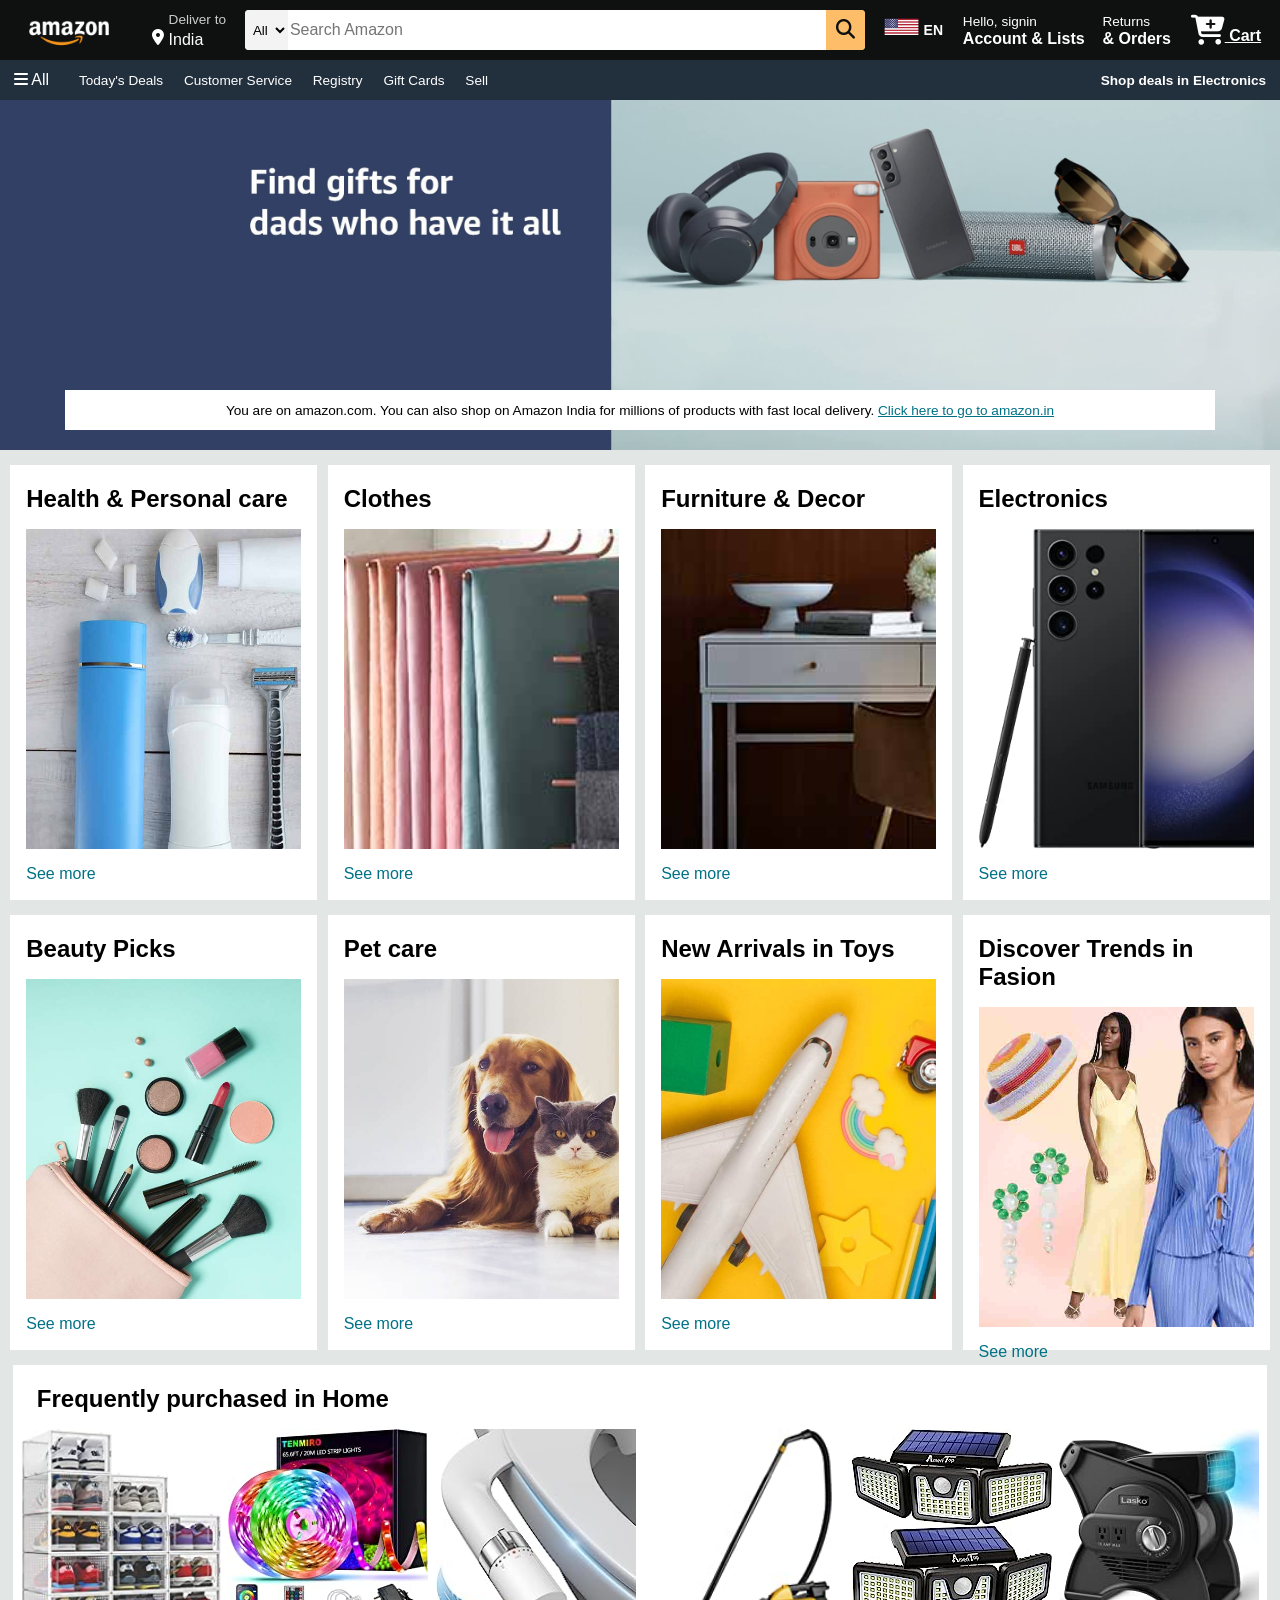
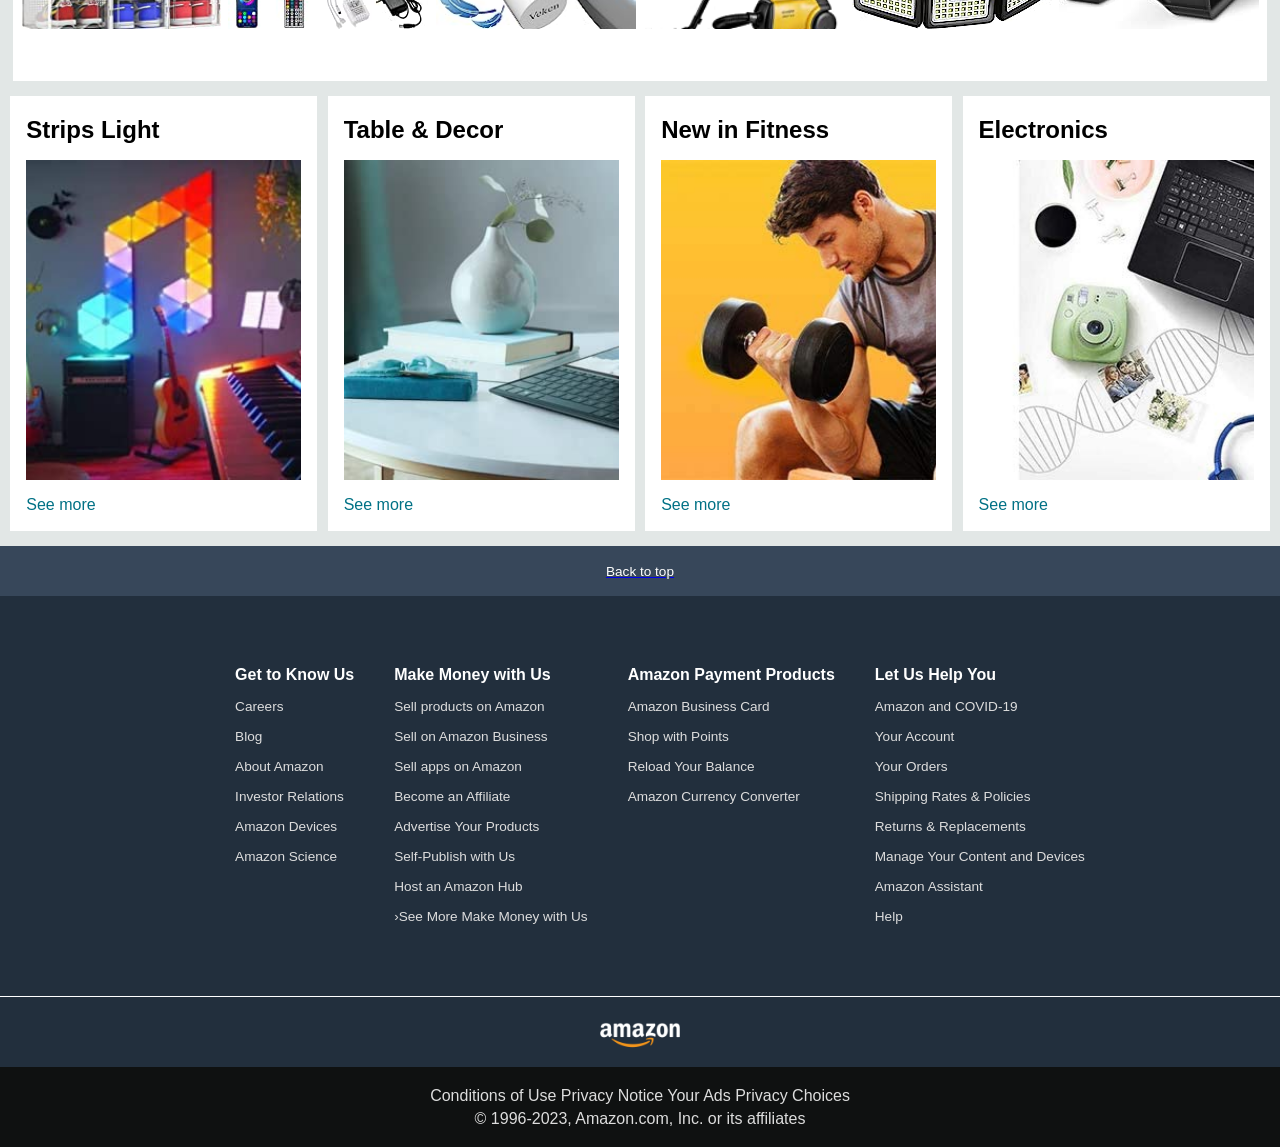
<file: index.html>
<!DOCTYPE html>
<html lang="en">
<head>
    <meta charset="UTF-8">
    <meta name="viewport" content="width=device-width, initial-scale=1.0">
    <title>Amazon</title>
    <link rel="stylesheet" href="https://cdnjs.cloudflare.com/ajax/libs/font-awesome/6.4.0/css/all.min.css" integrity="sha512-iecdLmaskl7CVkqkXNQ/ZH/XLlvWZOJyj7Yy7tcenmpD1ypASozpmT/E0iPtmFIB46ZmdtAc9eNBvH0H/ZpiBw==" crossorigin="anonymous" referrerpolicy="no-referrer" />
    <link rel="stylesheet" href="Style.css">
</head>
<body>
    <header>
        <div class="navbar">
            <div class="nav-logo border">
                <a href="Amazon clone.html"><div class="logo"></div></a>
            </div>
            <div class="nav-address border">
                <p class="add-1">Deliver to</p>
                <div class="add-logo">
                    <i class="fa-solid fa-location-dot"></i>
                    <p class="add-2">India</p>
                </div>
            </div>
            <div class="nav-search">
                <select class="search-select">
                    <option>All</option>
                </select>
                <input placeholder="Search Amazon" class="search-input">
                <div class="search-icon">
                    <i class="fa-solid fa-magnifying-glass"></i>
                </div>
            </div>
            <div class="nav-lang border">
                <div class="lang-icon"></div>
                EN
            </div>
            <div class="nav-signin border">
                <p><span>Hello, signin</span></p>
                <p class="nav-second">Account & Lists</p>
            </div>
            <div class="nav-orders border">
                <p><span>Returns</span></p>
                <p class="nav-second">& Orders</p>
            </div>
             <a href="amazon cart.html" style="color:white"><div class="nav-cart border">
                <i class="fa-solid fa-cart-plus"></i>
                Cart
            </div></a>
        </div>
        </div>
        <div class="panel">
            <div class="panel-all border">
                <i class="fa-solid fa-bars"></i>
                All
            </div>
            <div class="panel-ops">
                <p class="border">Today's Deals</p>
                <p class="border"> Customer Service</p>
                <p class="border"> Registry</p>
                <p class="border"> Gift Cards</p>
                <p class="border">Sell</p>
            </div>
            <div class="panel-deals border">
                Shop deals in Electronics
            </div>
        </div>
    </header>
    <div class="hero-section">
        <div class="hero-msg">
            <p>You are on amazon.com. You can also shop on Amazon India for millions of products with fast local delivery. <a href="https://www.amazon.in/"> Click here to go to amazon.in</a></p>
        </div>
    </div>
    <div class="shop-section">
        <div class="box1 boxtop">
        <div class="box-content">
            <h2>Health & Personal care</h2>
            <div class="box-img" style="background-image: url('box2_image.jpg');">
            </div>
            <p>See more</p>
        </div>
        </div>
        <div class="box2 boxtop">
            <div class="box-content">
                <h2>Clothes</h2>
                <div class="box-img" style="background-image: url('box1_image.jpg');">
                </div>
                <p>See more</p>
            </div>
        </div>
        <div class="box3 boxtop">
            <div class="box-content">
                <h2>Furniture & Decor</h2>
                <div class="box-img" style="background-image: url('box3_image.jpg');">
                </div>
                <p>See more</p>
            </div>
        </div>
        <div class="box4 boxtop">
            <div class="box-content">
                <h2>Electronics</h2>
                <div class="box-img" style="background-image: url('box4_image.jpg');">
                </div>
                <p>See more</p>
            </div>
        </div>
        <div class="box5 box">
            <div class="box-content">
                <h2>Beauty Picks</h2>
                <div class="box-img" style="background-image: url('box5_image.jpg');">
                </div>
                <p>See more</p>
            </div>
            </div>
            <div class="box6 box">
                <div class="box-content">
                    <h2>Pet care</h2>
                    <div class="box-img" style="background-image: url('box6_image.jpg');">
                    </div>
                    <p>See more</p>
                </div>
            </div>
            <div class="box7 box">
                <div class="box-content">
                    <h2>New Arrivals in Toys</h2>
                    <div class="box-img" style="background-image: url('box7_image.jpg');">
                    </div>
                    <p>See more</p>
                </div>
            </div>
            <div class="box8 box">
                <div class="box-content">
                    <h2>Discover Trends in Fasion</h2>
                    <div class="box-img" style="background-image: url('box8_image.jpg');">
                    </div>
                    <p>See more</p>
                </div>
            </div>
            <div class="box13">
                <h2>Frequently purchased in Home</h2>
                <div class="box13-content">
                    <div class="box13-img" style="background-image: url('box13\(1\).jpg');"></div>
                    <div class="box13-img" style="background-image: url('box13\(2\).jpg');"></div>
                    <div class="box13-img" style="background-image: url('box13\(3\).jpg');"></div>
                    <div class="box13-img" style="background-image: url('box13\(4\).jpg');"></div>
                    <div class="box13-img" style="background-image: url('box13\(5\).jpg');"></div>
                    <div class="box13-img" style="background-image: url('box13\(6\).jpg');"></div>
                </div>
            </div>
            <div class="box9 box">
                <div class="box-content">
                    <h2>Strips Light</h2>
                    <div class="box-img" style="background-image: url('box9_image.jpg');">
                    </div>
                    <p>See more</p>
                </div>
                </div>
                <div class="box10 box">
                    <div class="box-content">
                        <h2>Table & Decor</h2>
                        <div class="box-img" style="background-image: url('box10_image.jpg');">
                        </div>
                        <p>See more</p>
                    </div>
                </div>
                <div class="box11 box">
                    <div class="box-content">
                        <h2>New in Fitness</h2>
                        <div class="box-img" style="background-image: url('box11_image.jpg');">
                        </div>
                        <p>See more</p>
                    </div>
                </div>
                <div class="box12 box">
                    <div class="box-content">
                        <h2>Electronics</h2>
                        <div class="box-img" style="background-image: url('box12_image.jpg');">
                        </div>
                        <p>See more</p>
                    </div>
                </div>
    </div>
    <footer>
        <a href="index.html"><div class="foot-panel1">
            Back to top
        </div></a>
        <div class="foot-panel2">
            <ul>
                <p>Get to Know Us</p>
                <a>Careers</a>
                <a>Blog</a>
                <a>About Amazon</a>
                <a>Investor Relations</a>
                <a>Amazon Devices</a>
                <a>Amazon Science</a>
            </ul>
            <ul>
                <p>Make Money with Us</p>
                <a>Sell products on Amazon</a>
                <a>Sell on Amazon Business</a>
                <a>Sell apps on Amazon</a>
                <a>Become an Affiliate</a>
                <a>Advertise Your Products</a>
                <a>Self-Publish with Us</a>
                <a>Host an Amazon Hub</a>
                <a>›See More Make Money with Us</a>
            </ul>
            <ul>
               <p>Amazon Payment Products</p> 
               <a>Amazon Business Card</a>
               <a>Shop with Points</a>
               <a>Reload Your Balance</a>
               <a>Amazon Currency Converter</a>
            </ul>
            <ul>
                <p>Let Us Help You</p>
                <a>Amazon and COVID-19</a>
                <a>Your Account</a>
                <a>Your Orders</a>
                <a>Shipping Rates & Policies</a>
                <a>Returns & Replacements</a>
                <a>Manage Your Content and Devices</a>
                <a>Amazon Assistant</a>
                <a>Help</a>
            </ul>
        </div>
        <div class="foot-panel3">
            <div class="logo"></div>
        </div>
        <div class="foot-panel4">
            <div class="pages">
                <a>Conditions of Use </a>
                <a>Privacy Notice</a>
                <a> Your Ads Privacy Choices</a>
            </div>
            <div class="copyright">
                © 1996-2023, Amazon.com, Inc. or its affiliates
            </div>
        </div>
    </footer>
</body>
</html>
</file>
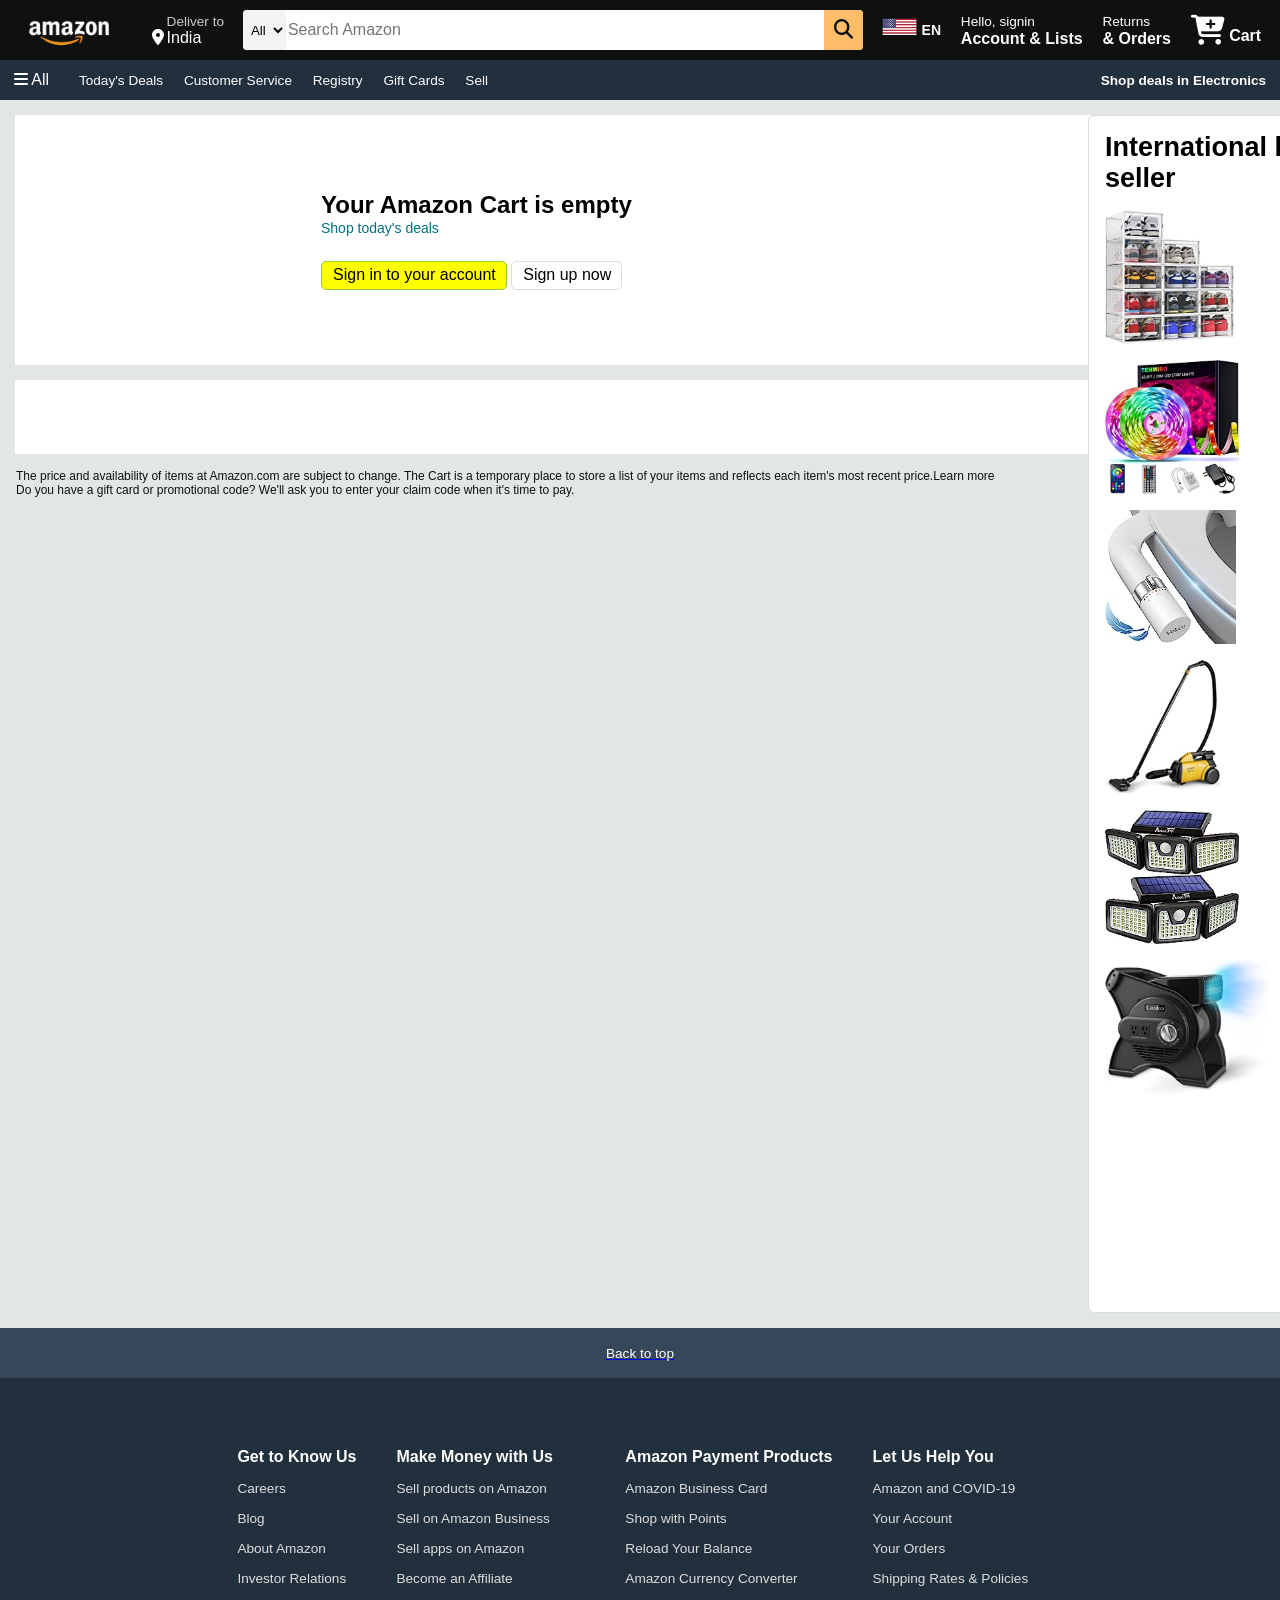
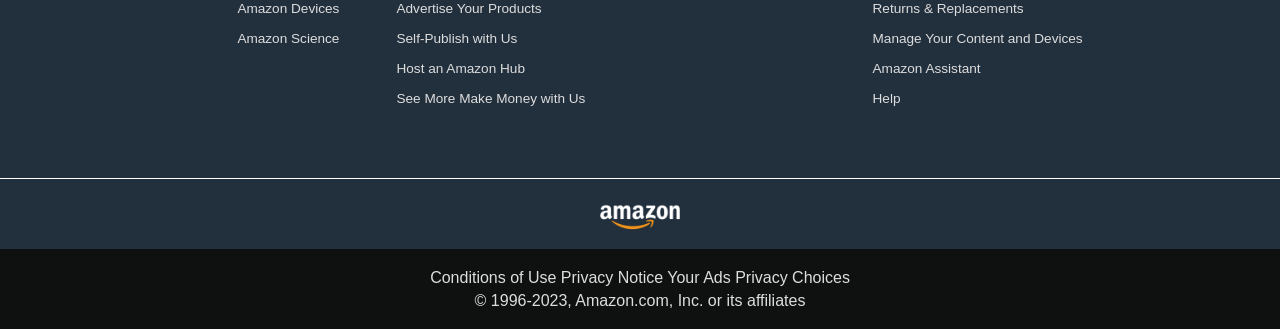
<file: amazon cart.html>
<!DOCTYPE html>
<html lang="en">
<head>
    <meta charset="UTF-8">
    <meta name="viewport" content="width=device-width, initial-scale=1.0">
    <title>Shopping cart</title>
    <link rel="stylesheet" href="https://cdnjs.cloudflare.com/ajax/libs/font-awesome/6.4.0/css/all.min.css" integrity="sha512-iecdLmaskl7CVkqkXNQ/ZH/XLlvWZOJyj7Yy7tcenmpD1ypASozpmT/E0iPtmFIB46ZmdtAc9eNBvH0H/ZpiBw==" crossorigin="anonymous" referrerpolicy="no-referrer" />
    <link rel="stylesheet" href="cart style.css">
</head>
<body>
    <header>
        <div class="navbar">
            <div class="nav-logo border">
                <a href="Amazon clone.html"><div class="logo"></div></a>
            </div>
            <div class="nav-address border">
                <p class="add-1">Deliver to</p>
                <div class="add-logo">
                    <i class="fa-solid fa-location-dot"></i>
                    <p class="add-2">India</p>
                </div>
            </div>
            <div class="nav-search">
                <select class="search-select">
                    <option>All</option>
                </select>
                <input placeholder="Search Amazon" class="search-input">
                <div class="search-icon">
                    <i class="fa-solid fa-magnifying-glass"></i>
                </div>
            </div>
            <div class="nav-lang border">
                <div class="lang-icon"></div>
                EN
            </div>
            <div class="nav-signin border">
                <p><span>Hello, signin</span></p>
                <p class="nav-second">Account & Lists</p>
            </div>
            <div class="nav-orders border">
                <p><span>Returns</span></p>
                <p class="nav-second">& Orders</p>
            </div>
            <div class="nav-cart border">
                <i class="fa-solid fa-cart-plus"></i>
                Cart
            </div>
        </div>
        </div>
        <div class="panel">
            <div class="panel-all border">
                <i class="fa-solid fa-bars"></i>
                All
            </div>
            <div class="panel-ops">
                <p class="border">Today's Deals</p>
                <p class="border"> Customer Service</p>
                <p class="border"> Registry</p>
                <p class="border"> Gift Cards</p>
                <p class="border">Sell</p>
            </div>
            <div class="panel-deals border">
                Shop deals in Electronics
            </div>
        </div>
    </header>

    <div class="cart">
        <div class="box">
            <div class="box1">
               <div class="cart-img"></div>
                 <div class="cart-content">
                  <div class="cart-text"><h2>Your Amazon Cart is empty</h2>
                         <a>Shop today's deals</a>
                    </div>
                        <button class="cart-botton1">Sign in to your account</button>
                         <button class="cart-botton2">Sign up now</button>
                 </div>
                 </div> 
            <div class="box3"></div>
            <p>The price and availability of items at Amazon.com are subject to change. The Cart is a temporary place to store a list of your items and reflects each item's most recent price.Learn more</p>
                
                <p>Do you have a gift card or promotional code? We'll ask you to enter your claim code when it's time to pay.</p>
        </div>
        <div class="box2">
            <h2>International best seller</h2>
            <div class="box-1"></div>
            <div class="box-2"></div>
            <div class="box-3"></div>
            <div class="box-4"></div>
            <div class="box-5"></div>
            <div class="box-6"></div>
        </div>
    </div>

    <footer>
        <a href="amazon cart.html"><div class="foot-panel1">
            Back to top
        </div></a>
        <div class="foot-panel2">
            <ul>
                <p>Get to Know Us</p>
                <a>Careers</a>
                <a>Blog</a>
                <a>About Amazon</a>
                <a>Investor Relations</a>
                <a>Amazon Devices</a>
                <a>Amazon Science</a>
            </ul>
            <ul>
                <p>Make Money with Us</p>
                <a>Sell products on Amazon</a>
                <a>Sell on Amazon Business</a>
                <a>Sell apps on Amazon</a>
                <a>Become an Affiliate</a>
                <a>Advertise Your Products</a>
                <a>Self-Publish with Us</a>
                <a>Host an Amazon Hub</a>
                <a>See More Make Money with Us</a>
            </ul>
            <ul>
               <p>Amazon Payment Products</p> 
               <a>Amazon Business Card</a>
               <a>Shop with Points</a>
               <a>Reload Your Balance</a>
               <a>Amazon Currency Converter</a>
            </ul>
            <ul>
                <p>Let Us Help You</p>
                <a>Amazon and COVID-19</a>
                <a>Your Account</a>
                <a>Your Orders</a>
                <a>Shipping Rates & Policies</a>
                <a>Returns & Replacements</a>
                <a>Manage Your Content and Devices</a>
                <a>Amazon Assistant</a>
                <a>Help</a>
            </ul>
        </div>
        <div class="foot-panel3">
            <div class="logo"></div>
        </div>
        <div class="foot-panel4">
            <div class="pages">
                <a>Conditions of Use </a>
                <a>Privacy Notice</a>
                <a> Your Ads Privacy Choices</a>
            </div>
            <div class="copyright">
                © 1996-2023, Amazon.com, Inc. or its affiliates
            </div>
        </div>
    </footer>
</body>
</html>
</file>
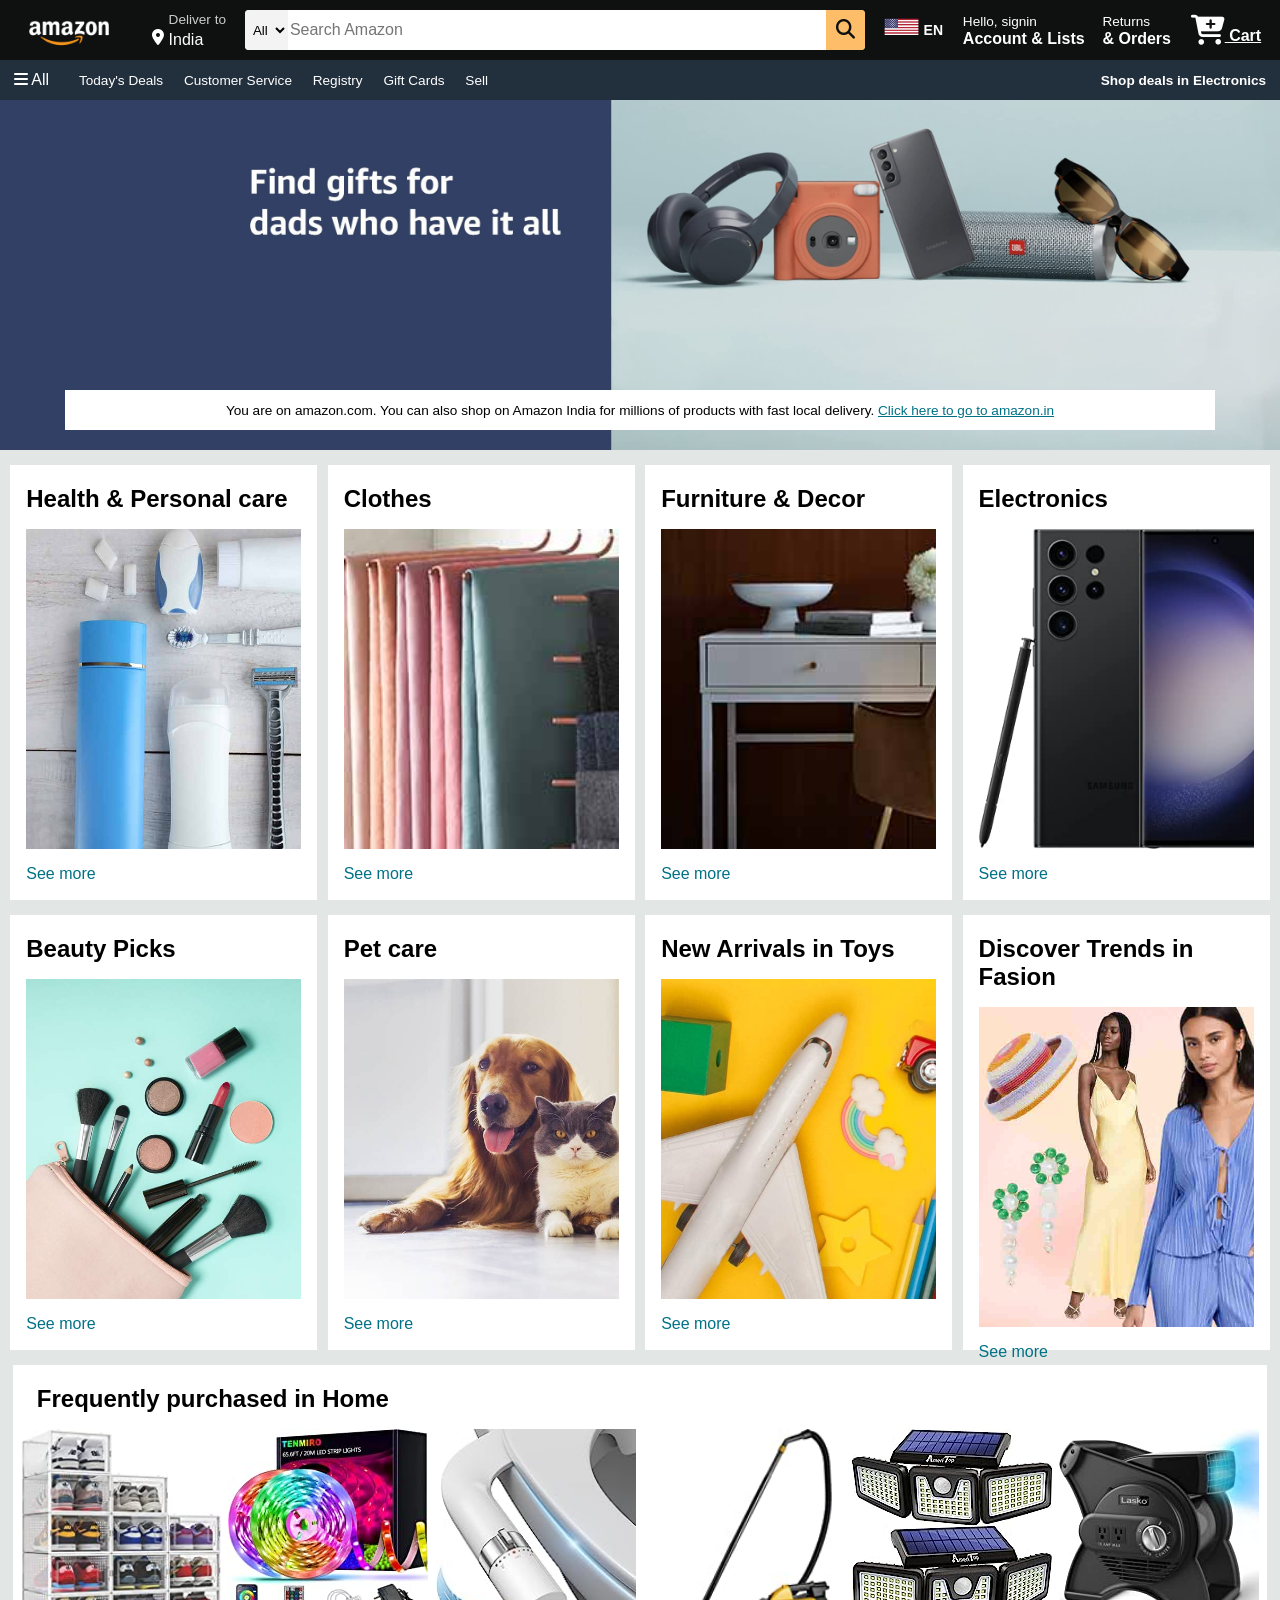
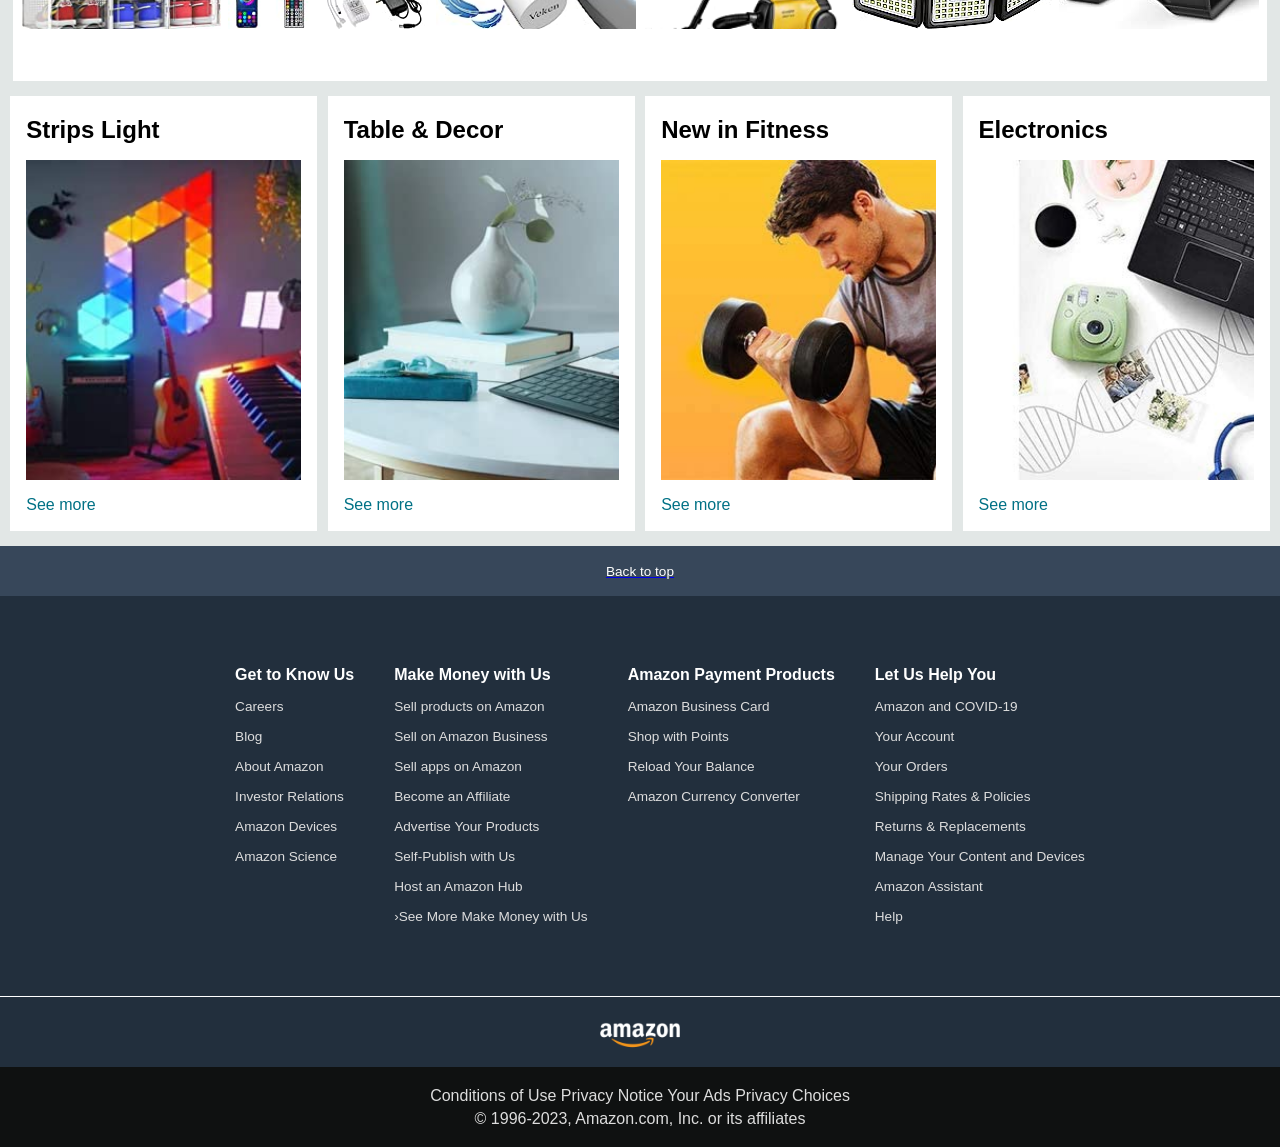
<file: Amazon clone.html>
<!DOCTYPE html>
<html lang="en">
<head>
    <meta charset="UTF-8">
    <meta name="viewport" content="width=device-width, initial-scale=1.0">
    <title>Amazon</title>
    <link rel="stylesheet" href="https://cdnjs.cloudflare.com/ajax/libs/font-awesome/6.4.0/css/all.min.css" integrity="sha512-iecdLmaskl7CVkqkXNQ/ZH/XLlvWZOJyj7Yy7tcenmpD1ypASozpmT/E0iPtmFIB46ZmdtAc9eNBvH0H/ZpiBw==" crossorigin="anonymous" referrerpolicy="no-referrer" />
    <link rel="stylesheet" href="Style.css">
</head>
<body>
    <header>
        <div class="navbar">
            <div class="nav-logo border">
                <a href="Amazon clone.html"><div class="logo"></div></a>
            </div>
            <div class="nav-address border">
                <p class="add-1">Deliver to</p>
                <div class="add-logo">
                    <i class="fa-solid fa-location-dot"></i>
                    <p class="add-2">India</p>
                </div>
            </div>
            <div class="nav-search">
                <select class="search-select">
                    <option>All</option>
                </select>
                <input placeholder="Search Amazon" class="search-input">
                <div class="search-icon">
                    <i class="fa-solid fa-magnifying-glass"></i>
                </div>
            </div>
            <div class="nav-lang border">
                <div class="lang-icon"></div>
                EN
            </div>
            <div class="nav-signin border">
                <p><span>Hello, signin</span></p>
                <p class="nav-second">Account & Lists</p>
            </div>
            <div class="nav-orders border">
                <p><span>Returns</span></p>
                <p class="nav-second">& Orders</p>
            </div>
             <a href="amazon cart.html" style="color:white"><div class="nav-cart border">
                <i class="fa-solid fa-cart-plus"></i>
                Cart
            </div></a>
        </div>
        </div>
        <div class="panel">
            <div class="panel-all border">
                <i class="fa-solid fa-bars"></i>
                All
            </div>
            <div class="panel-ops">
                <p class="border">Today's Deals</p>
                <p class="border"> Customer Service</p>
                <p class="border"> Registry</p>
                <p class="border"> Gift Cards</p>
                <p class="border">Sell</p>
            </div>
            <div class="panel-deals border">
                Shop deals in Electronics
            </div>
        </div>
    </header>
    <div class="hero-section">
        <div class="hero-msg">
            <p>You are on amazon.com. You can also shop on Amazon India for millions of products with fast local delivery. <a href="https://www.amazon.in/"> Click here to go to amazon.in</a></p>
        </div>
    </div>
    <div class="shop-section">
        <div class="box1 boxtop">
        <div class="box-content">
            <h2>Health & Personal care</h2>
            <div class="box-img" style="background-image: url('box2_image.jpg');">
            </div>
            <p>See more</p>
        </div>
        </div>
        <div class="box2 boxtop">
            <div class="box-content">
                <h2>Clothes</h2>
                <div class="box-img" style="background-image: url('box1_image.jpg');">
                </div>
                <p>See more</p>
            </div>
        </div>
        <div class="box3 boxtop">
            <div class="box-content">
                <h2>Furniture & Decor</h2>
                <div class="box-img" style="background-image: url('box3_image.jpg');">
                </div>
                <p>See more</p>
            </div>
        </div>
        <div class="box4 boxtop">
            <div class="box-content">
                <h2>Electronics</h2>
                <div class="box-img" style="background-image: url('box4_image.jpg');">
                </div>
                <p>See more</p>
            </div>
        </div>
        <div class="box5 box">
            <div class="box-content">
                <h2>Beauty Picks</h2>
                <div class="box-img" style="background-image: url('box5_image.jpg');">
                </div>
                <p>See more</p>
            </div>
            </div>
            <div class="box6 box">
                <div class="box-content">
                    <h2>Pet care</h2>
                    <div class="box-img" style="background-image: url('box6_image.jpg');">
                    </div>
                    <p>See more</p>
                </div>
            </div>
            <div class="box7 box">
                <div class="box-content">
                    <h2>New Arrivals in Toys</h2>
                    <div class="box-img" style="background-image: url('box7_image.jpg');">
                    </div>
                    <p>See more</p>
                </div>
            </div>
            <div class="box8 box">
                <div class="box-content">
                    <h2>Discover Trends in Fasion</h2>
                    <div class="box-img" style="background-image: url('box8_image.jpg');">
                    </div>
                    <p>See more</p>
                </div>
            </div>
            <div class="box13">
                <h2>Frequently purchased in Home</h2>
                <div class="box13-content">
                    <div class="box13-img" style="background-image: url('box13\(1\).jpg');"></div>
                    <div class="box13-img" style="background-image: url('box13\(2\).jpg');"></div>
                    <div class="box13-img" style="background-image: url('box13\(3\).jpg');"></div>
                    <div class="box13-img" style="background-image: url('box13\(4\).jpg');"></div>
                    <div class="box13-img" style="background-image: url('box13\(5\).jpg');"></div>
                    <div class="box13-img" style="background-image: url('box13\(6\).jpg');"></div>
                </div>
            </div>
            <div class="box9 box">
                <div class="box-content">
                    <h2>Strips Light</h2>
                    <div class="box-img" style="background-image: url('box9_image.jpg');">
                    </div>
                    <p>See more</p>
                </div>
                </div>
                <div class="box10 box">
                    <div class="box-content">
                        <h2>Table & Decor</h2>
                        <div class="box-img" style="background-image: url('box10_image.jpg');">
                        </div>
                        <p>See more</p>
                    </div>
                </div>
                <div class="box11 box">
                    <div class="box-content">
                        <h2>New in Fitness</h2>
                        <div class="box-img" style="background-image: url('box11_image.jpg');">
                        </div>
                        <p>See more</p>
                    </div>
                </div>
                <div class="box12 box">
                    <div class="box-content">
                        <h2>Electronics</h2>
                        <div class="box-img" style="background-image: url('box12_image.jpg');">
                        </div>
                        <p>See more</p>
                    </div>
                </div>
    </div>
    <footer>
        <a href="Amazon clone.html"><div class="foot-panel1">
            Back to top
        </div></a>
        <div class="foot-panel2">
            <ul>
                <p>Get to Know Us</p>
                <a>Careers</a>
                <a>Blog</a>
                <a>About Amazon</a>
                <a>Investor Relations</a>
                <a>Amazon Devices</a>
                <a>Amazon Science</a>
            </ul>
            <ul>
                <p>Make Money with Us</p>
                <a>Sell products on Amazon</a>
                <a>Sell on Amazon Business</a>
                <a>Sell apps on Amazon</a>
                <a>Become an Affiliate</a>
                <a>Advertise Your Products</a>
                <a>Self-Publish with Us</a>
                <a>Host an Amazon Hub</a>
                <a>›See More Make Money with Us</a>
            </ul>
            <ul>
               <p>Amazon Payment Products</p> 
               <a>Amazon Business Card</a>
               <a>Shop with Points</a>
               <a>Reload Your Balance</a>
               <a>Amazon Currency Converter</a>
            </ul>
            <ul>
                <p>Let Us Help You</p>
                <a>Amazon and COVID-19</a>
                <a>Your Account</a>
                <a>Your Orders</a>
                <a>Shipping Rates & Policies</a>
                <a>Returns & Replacements</a>
                <a>Manage Your Content and Devices</a>
                <a>Amazon Assistant</a>
                <a>Help</a>
            </ul>
        </div>
        <div class="foot-panel3">
            <div class="logo"></div>
        </div>
        <div class="foot-panel4">
            <div class="pages">
                <a>Conditions of Use </a>
                <a>Privacy Notice</a>
                <a> Your Ads Privacy Choices</a>
            </div>
            <div class="copyright">
                © 1996-2023, Amazon.com, Inc. or its affiliates
            </div>
        </div>
    </footer>
</body>
</html>
</file>
<file: Style.css>
* {
    margin:0;
    font-family: arial;
    border:border-box;
}
.navbar{
    height:60px;
    background-color: #0f1111;
    color:white;
    display: flex;
    align-items: center;
    justify-content: space-evenly;

}
.nav-logo{
    height: 50px;
    width:113px;
    padding:2px;

}
.logo{
    background-image: url(amazon_logo.png);
    height:50px;
    width:100%;
    background-size: cover;
}
.border{
    border : 1px solid transparent;
}
.border:hover {
    border:1px solid white;
}


/** box 2**/


.add-1{
   font-size: 0.85rem;
   color:#cccccc;
   margin-left: 15px;
   padding:2px;
}
.add-2{
   font-size: 1rem;
   margin-left: 3px;
     padding:2px;
}
.add-logo{
    display: flex;
}

/** box 3 **/

.nav-search{
    display:flex;
    background-color: beige;
    justify-content: space-evenly;
    width:620px;
    height:40px;
    border-radius: 4px;
}
.nav-search:hover{
    border:2px solid orange;
}
.search-select{
    background-color: #f3f3f3;
    width:50px;
    text-align: center;
    border-top-left-radius: 4px;
    border-bottom-left-radius: 4px;
    border:none;
}
.search-input{
    width:100%;
    font-size: 1rem;
    border:none;
}
.search-icon{
    width:45px;
    display:flex;
    justify-content: center;
    align-items: center;
    font-size:1.2rem;
    background-color: #febd68;
    border-top-right-radius: 4px;
    border-bottom-right-radius: 4px;
    color:#0f1111;
}
/** language box **/

.nav-lang{
    display:flex;
    font-size: 14px;
    font-weight: 700;
    align-items: center;
    padding:2px;
}
.lang-icon{
    background-image: url("flag.png");
    background-size: cover;
    margin-right: 5px;
    margin-bottom: 1rem;
    height:25px;
    width:35px;
}
/** box 4 & box 5**/

span{
    font-size: 0.85rem;
}
.nav-second{
    font-size:1rem;
    font-weight:700;
}

/** box 6 **/

.nav-cart i{
    font-size: 30px;

}
.nav-cart{
    font-size:1rem;
    font-weight:700;
    padding:2px;
}

/** panel **/

.panel{
    height:40px;
    background-color: #222f3d;
    display:flex;
    color:white;
    align-items: center;
    justify-content: space-evenly;
}
.panel-ops p{
    display:inline;
    margin-left:15px;
}
.panel-ops{
    font-family: inherit;
    font-size: 0.85rem;
    width:80%;
}
.panel-deals{
    font-size: 0.85rem;
    font-weight: 700;;
}

/** hero section **/

.hero-section{
    background-image: url(hero_image.jpg);
    background-size: cover;
    height:350px;
    display:flex;
    align-items:end;
    justify-content: center;
}
.hero-msg{
    background-color: white;
    color:black;
    height:40px;
    display:flex;
    align-items: center;
    justify-content:center;
    font-size:0.85rem;
    width:1150px;
    margin-bottom: 20px;
}
.hero-msg a{
    color:#007185;
}

/** shop-section **/

.shop-section{
    display:flex;
    flex-wrap: wrap;
    justify-content: space-evenly;
    background-color: #e2e7e6;
}
.box{
    height: 400px;
    width:24%;
    background-color: white;
    padding: 20px 0px 15px;
    margin-bottom:15px;
}
.boxtop{
    height: 400px;
    width:24%;
    background-color: white;
    padding: 20px 0px 15px;
    margin-bottom:15px;
    margin-top:15px;
}
.box-img{
    height:320px;
    background-size: cover;
    margin-bottom: 1rem;
    margin-top: 1rem;
}
.box13{
    height: 281px;
    width: 98%;
    background-color: white;
    padding: 20px 0px 15px;
    margin-bottom:15px;
}
.box13 h2{
    margin-left: 1.5rem;
}
.box13-content{
    display: flex;
    justify-content: space-evenly;
}
.box13-img{
    height:200px;
    width:200px;
    background-size: cover;
    margin-bottom: 1rem;
    margin-top: 1rem;
}
.box-content{
    margin-left: 1rem;
    margin-right: 1rem;
}
.box-content p{
    color:#007185;
}

/** footer **/

.foot-panel1{
    background-color: #37475a;
    color:white;
    height:50px;
    display:flex;
    justify-content: center;
    align-items:center;
    font-size: 0.85rem;
}
.foot-panel2{
    background-color: #222f3d;
    color:white;
    height:400px;
    display:flex;
    justify-content: center;
}
ul{
    margin-top: 70px;
}
ul p{
    font-weight: 700;
}
ul a{
    display: block;
    margin-top: 15px;
    font-size: 0.85rem;
    color:#dddddd;
}
.foot-panel3{
    background-color: #222f3d;
    height:70px;
    border-top: 0.3px solid white;
    display:flex;
    justify-content: center;
    align-items: center;
}
.logo{
    background-image: url(amazon_logo.png);
    height:50px;
    width:100px;
    background-size: cover;
}

.foot-panel4 {
    background-color: #0f1111;
    color:#dddddd;
    height:80px;
}
.pages{
    text-align: center;
    padding-top: 20px;
}
.copyright{
    text-align: center;
    margin-top: 5px;
}
</file>
<file: cart style.css>
* {
    margin:0;
    font-family: arial;
    border:border-box;
}
.navbar{
    height:60px;
    background-color: #0f1111;
    color:white;
    display: flex;
    align-items: center;
    justify-content: space-evenly;
}
.nav-logo{
    height: 50px;
    width:113px;

}
.logo{
    background-image: url(amazon_logo.png);
    height:50px;
    width:100%;
    background-size: cover;
}
.border{
    border : 1px solid transparent;
}
.border:hover {
    border:1px solid white;
}


/** box 2**/


.add-1{
   font-size: 0.85rem;
   color:#cccccc;
   margin-left: 15px;
}
.add-2{
   font-size: 1rem;
   margin-left: 3px;
}
.add-logo{
    display: flex;
}

/** box 3 **/

.nav-search{
    display:flex;
    background-color: beige;
    justify-content: space-evenly;
    width:620px;
    height:40px;
    border-radius: 4px;
}
.nav-search:hover{
    border:2px solid orange;
}
.search-select{
    background-color: #f3f3f3;
    width:50px;
    text-align: center;
    border-top-left-radius: 4px;
    border-bottom-left-radius: 4px;
    border:none;
}
.search-input{
    width:100%;
    font-size: 1rem;
    border:none;
}
.search-icon{
    width:45px;
    display:flex;
    justify-content: center;
    align-items: center;
    font-size:1.2rem;
    background-color: #febd68;
    border-top-right-radius: 4px;
    border-bottom-right-radius: 4px;
    color:#0f1111;
}
/** language box **/

.nav-lang{
    display:flex;
    font-size: 14px;
    font-weight: 700;
    align-items: center;
}
.lang-icon{
    background-image: url("flag.png");
    background-size: cover;
    margin-right: 5px;
    margin-bottom: 1rem;
    height:25px;
    width:35px;
}
/** box 4 & box 5**/

span{
    font-size: 0.85rem;
}
.nav-second{
    font-size:1rem;
    font-weight:700;
}

/** box 6 **/

.nav-cart i{
    font-size: 30px;
}
.nav-cart{
    font-size:1rem;
    font-weight:700;
}

/** panel **/

.panel{
    height:40px;
    background-color: #222f3d;
    display:flex;
    color:white;
    align-items: center;
    justify-content: space-evenly;
}
.panel-ops p{
    display:inline;
    margin-left:15px;
}
.panel-ops{
    font-family: inherit;
    font-size: 0.85rem;
    width:80%;
}
.panel-deals{
    font-size: 0.85rem;
    font-weight: 700;;
}

/** Body **/

.cart{
    background-color: #e2e7e6;
    display: flex;
    width:100%;
 
}
.cart-content{
 
    margin-left: 2rem;
}

.box1{
    background-color: #ffffff;
    height: 250px;
    width:1150px;
    margin-top: 15px;
    margin-bottom: 15px;
    margin-left: 15px;
    display:flex;
    justify-content:left;
    align-items: center;
}
.box{
    display:block;
    width:85%;
}
.box p{
    font-size: 12px;
    margin-left: 1rem;
    color:#0f1111;
}
.box2{
    background-color: #ffffff;
    border-radius: 6px;
    border:1.5px solid gainsboro;
    margin-top: 15px;
    margin-right: 15px;
    margin-bottom: 15px;
    height: 1196px;
    width:294px;
    font-size:18px;
}
.box2 h2{
    margin-left: 1rem;
    margin-top: 1rem;
}
.box3{
    background-color: #ffffff;
    margin-top: 15px;
    margin-left: 15px;
    margin-right: 15px;
    margin-bottom: 15px;
    height: 74px;
    width:1150px;
}
.cart-img{
    background-image: url("https://m.media-amazon.com/images/G/01/cart/empty/kettle-desaturated._CB445243794_.svg");
    background-repeat: no-repeat;
    height:200px;
    width:250px;
    margin-left: 1.5rem;
    margin-top: 3rem;
}
.cart-text h2{
    font-size:24px;
}
.cart-text a{
    font-size:14px;
    color:#007185;
}
.cart-botton1{
    margin-top: 1.5rem;
    border-radius: 5px;
    border:1.5px solid yellowgreen;
    background-color: yellow;
    height:29px;
    padding: 0 10px 0 11px;
    font-size: 16px;
}
.cart-botton2{
    margin-top: 1.5rem;
    border-radius: 5px;
    border:1.5px solid gainsboro;
    background-color:white;
    height:29px;
    padding: 0 10px 0 11px;
    font-size: 16px;
}
.box-1{
    height:134px;
    width:200px;
    margin-top: 1rem;
    margin-left: 1rem;
    margin-right: 1rem;
    background-image: url("box13\(1\).jpg");
    background-size: contain;
    background-repeat: no-repeat;
}
.box-2{
    height:134px;
    width:200px;
    margin-top: 1rem;
    margin-left: 1rem;
    margin-right: 1rem;
    background-image: url("box13\(2\).jpg");
    background-size: contain;
    background-repeat: no-repeat;
}
.box-3{
    height:134px;
    width:200px;
    margin-top: 1rem;
    margin-left: 1rem;
    margin-right: 1rem;
    background-image: url("box13\(3\).jpg");
    background-size: contain;
    background-repeat: no-repeat;
}
.box-4{
    height:134px;
    width:200px;
    margin-top: 1rem;
    margin-left: 1rem;
    margin-right: 1rem;
    background-image: url("box13\(4\).jpg");
    background-size: contain;
    background-repeat: no-repeat;
}
.box-5{
    height:134px;
    width:200px;
    margin-top: 1rem;
    margin-left: 1rem;
    margin-right: 1rem;
    background-image: url("box13\(5\).jpg");
    background-size: contain;
    background-repeat: no-repeat;
}
.box-6{
    height:134px;
    width:250px;
    margin-top: 1rem;
    margin-left: 1rem;
    margin-right: 1rem;
    background-image: url("box13\(6\).jpg");
    background-size: contain;
    background-repeat: no-repeat;
}

/** footer **/

.foot-panel1{
    background-color: #37475a;
    color:white;
    height:50px;
    display:flex;
    justify-content: center;
    align-items:center;
    font-size: 0.85rem;
}
.foot-panel2{
    background-color: #222f3d;
    color:white;
    height:400px;
    display:flex;
    justify-content: center;
}
ul{
    margin-top: 70px;
}
ul p{
    font-weight: 700;
}
ul a{
    display: block;
    margin-top: 15px;
    font-size: 0.85rem;
    color:#dddddd;
}
.foot-panel3{
    background-color: #222f3d;
    height:70px;
    border-top: 0.3px solid white;
    display:flex;
    justify-content: center;
    align-items: center;
}
.logo{
    background-image: url(amazon_logo.png);
    height:50px;
    width:100px;
    background-size: cover;
}

.foot-panel4 {
    background-color: #0f1111;
    color:#dddddd;
    height:80px;
}
.pages{
    text-align: center;
    padding-top: 20px;
}
.copyright{
    text-align: center;
    margin-top: 5px;
}
</file>
